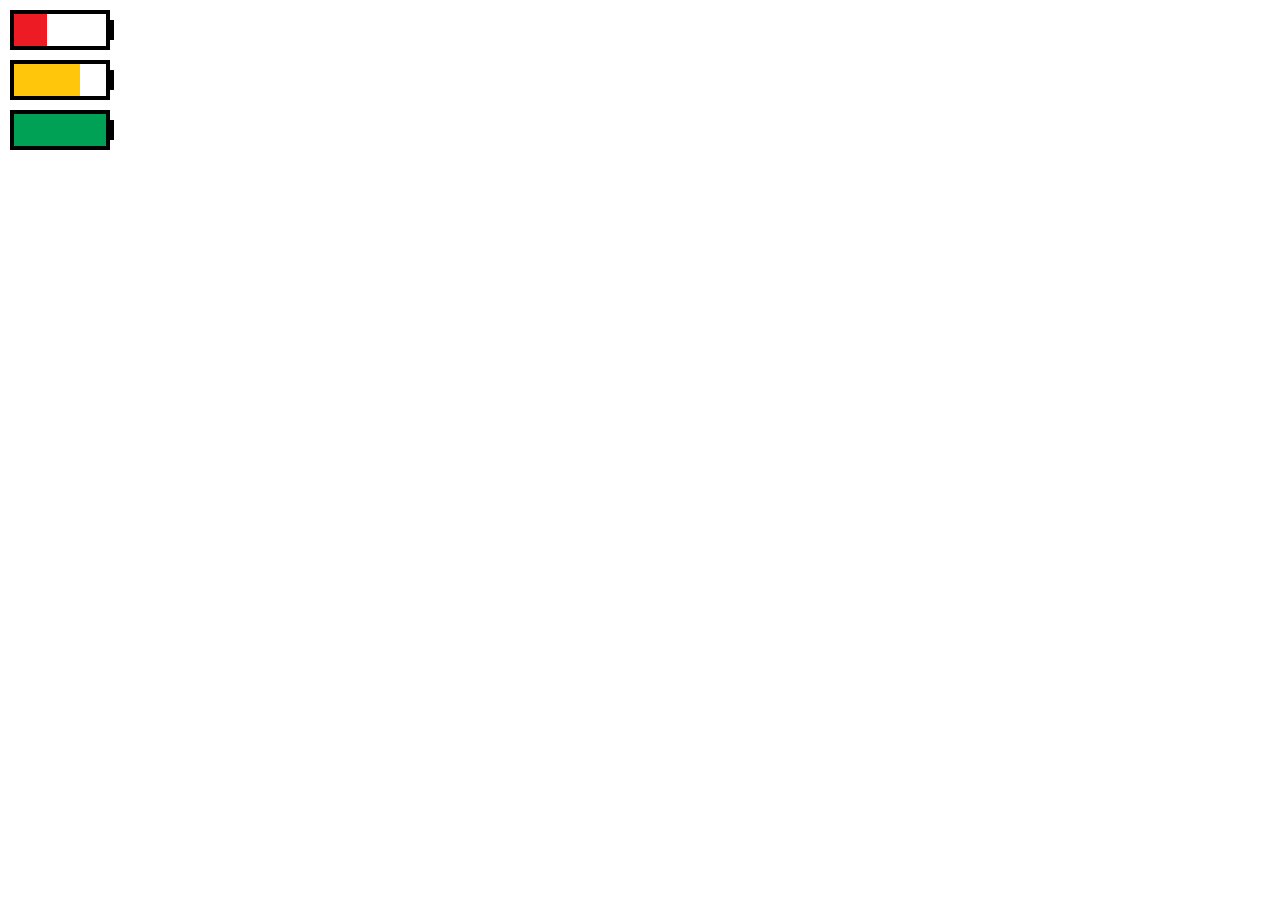
<file: battery/index.html>
<!DOCTYPE html>
<html lang="UK">
    <head>
    	<title>Battery</title>
    	<meta charset="utf-8">
    	<link rel="stylesheet" href="styles/styles.css" />
   	</head>
    <body>
    	<div class="battery-top"></div>
    	<div class="battery-mid"></div>
    	<div class="battery-bottom"></div>
	</body>   
</html>
</file>
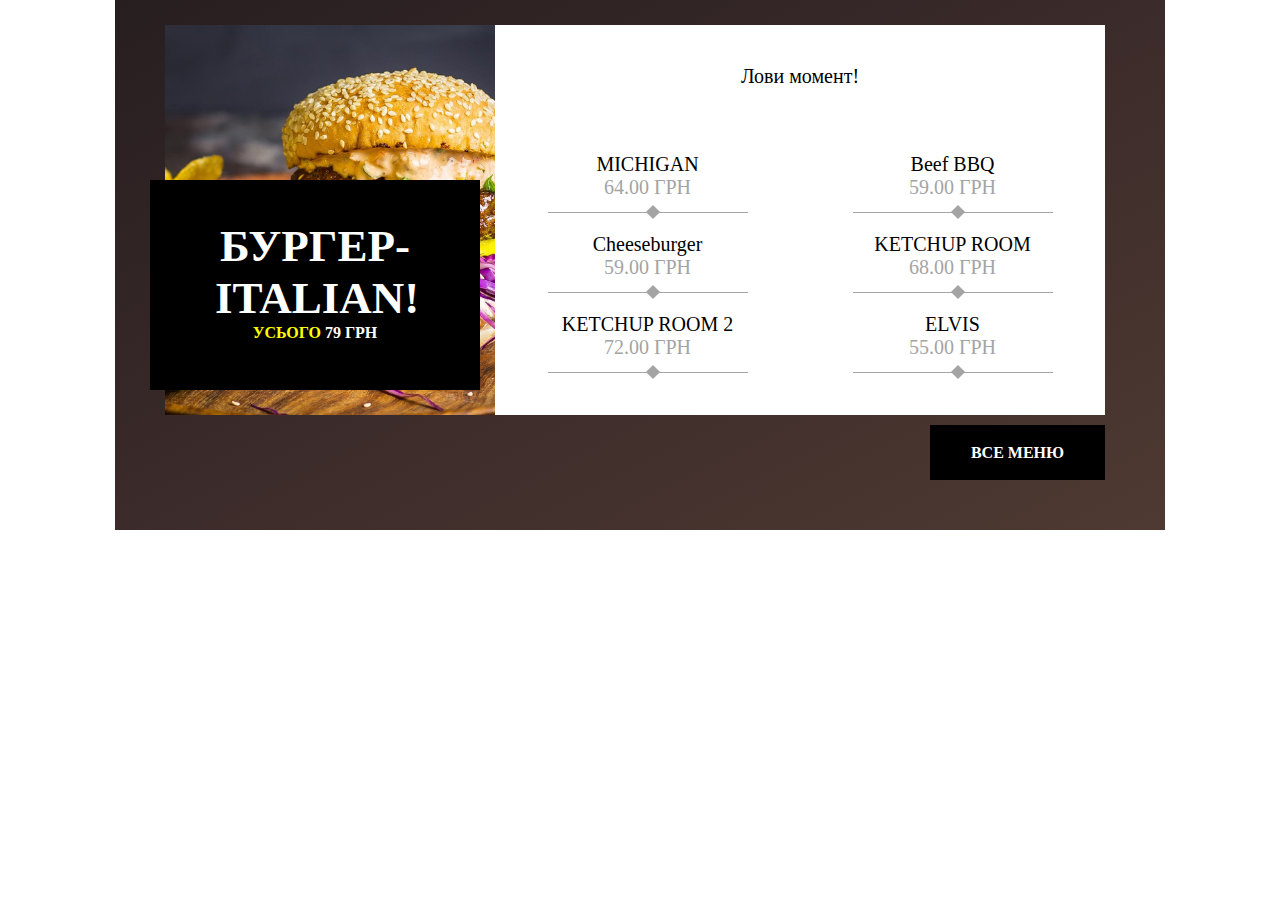
<file: burger/index.html>
<!DOCTYPE html>
<html lang="UK">
    <head>
    	<title>Burger</title>
    	<meta charset="utf-8">
    	<link rel="stylesheet" href="styles/styles.css" />
   	</head>
    <body>
    	<div class="fullwrap">
    		<div class="wrap">
    			<div class="burger_bg">
    				<div class="hot_offer">
    					<p>Бургер-italian!</p>
    					<p><span>Усього</span> 79 грн</p>
    				</div>
    			</div>
    			<div class="wrapper_proposes">
    				<p>Лови момент!</p>
    				<div class="proposes">
    					<div>
    						<div class="propose"><span class="uppercase">Michigan<p>64.00 грн</p></span></div>
    						<div class="propose">Cheeseburger <p><span class="uppercase">59.00 грн</span></p></div>
    						<div class="propose"><span class="uppercase">Ketchup room 2<p>72.00 грн</p></span></div>
    					</div>
    					<div>
    						<div class="propose">Beef <span class="uppercase">bbq<p>59.00 грн</p></span></div>
    						<div class="propose"><span class="uppercase">Ketchup room<p>68.00 грн</p></span></div>
    						<div class="propose"><span class="uppercase">Elvis<p>55.00 грн</p></span></div>
    					</div>
    				</div>
    			</div>
    		</div>
    		<div class="all_menu">
    			Все меню
    		</div>
    	</div>   
    </body>   
</html>
</file>
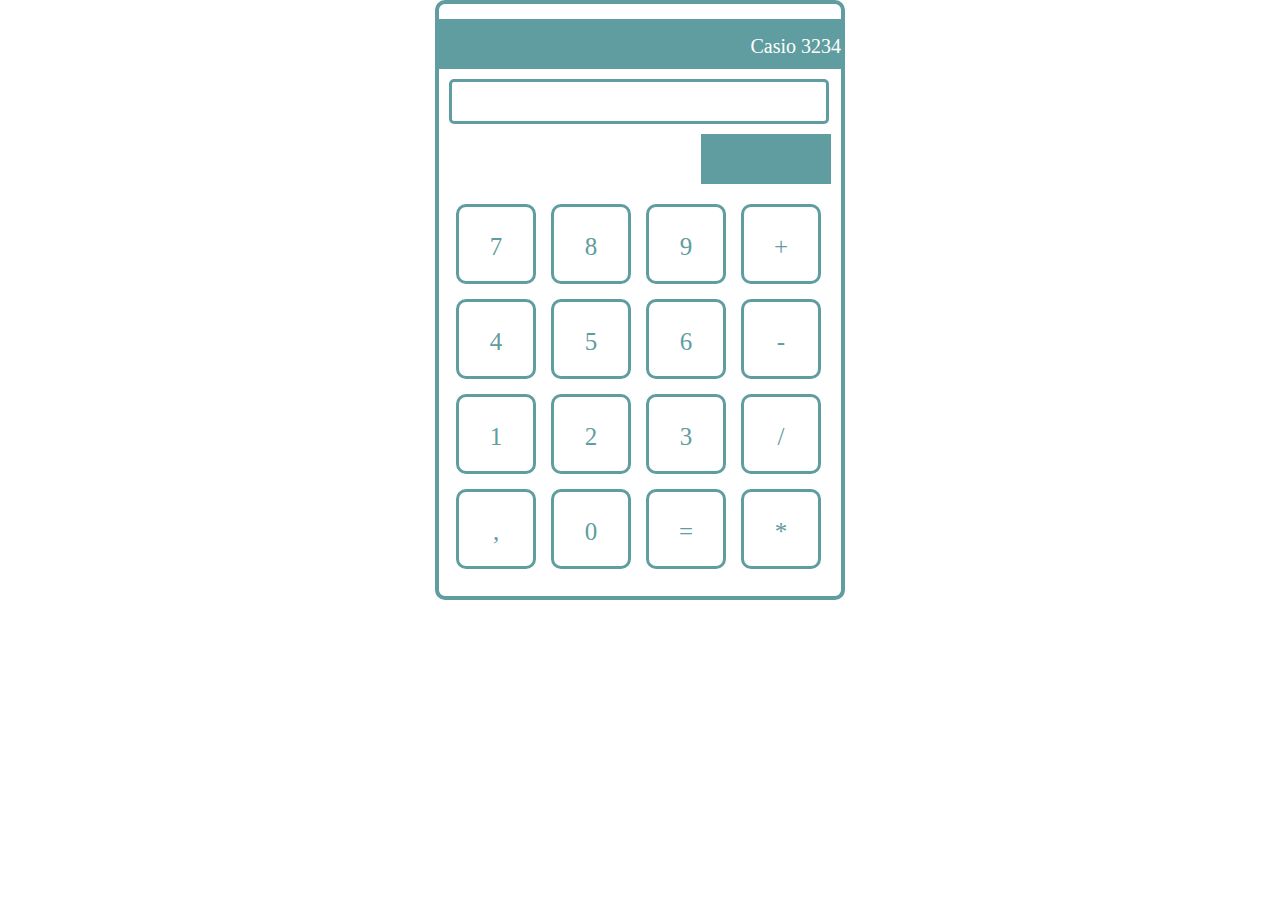
<file: calculator/index.html>
<!DOCTYPE html>
<html lang="UK">
    <head>
    	<title>Basic layout</title>
    	<meta charset="utf-8">
    	<link rel="stylesheet" href="styles/styles.css" />
   	</head>
    <body>
    	<div class="fullwrap">
    		<div class="name">Casio 3234</div>
    		<input type="text" name="text" dir="rtl">
    		<div class="battery"></div>
    		<div class="clearfix"></div>
    		<div class="row">
    			<div class="figure">7</div>
    			<div class="figure">8</div>
    			<div class="figure">9</div>
    			<div class="figure">+</div>
    			<div class="clearfix"></div>
    		</div>
    		<div class="row">
    			<div class="figure">4</div>
    			<div class="figure">5</div>
    			<div class="figure">6</div>
    			<div class="figure">-</div>
    			<div class="clearfix"></div>
    		</div>
    		<div class="c"></div>
    		<div class="row">
    			<div class="figure">1</div>
    			<div class="figure">2</div>
    			<div class="figure">3</div>
    			<div class="figure">/</div>
    			<div class="clearfix"></div>
    		</div>
    		<div class="row">
    			<div class="figure">,</div>
    			<div class="figure">0</div>
    			<div class="figure">=</div>
    			<div class="figure">*</div>
    			<div class="clearfix"></div>
    		</div>
    	</div>     
    </body>   
</html>
</file>
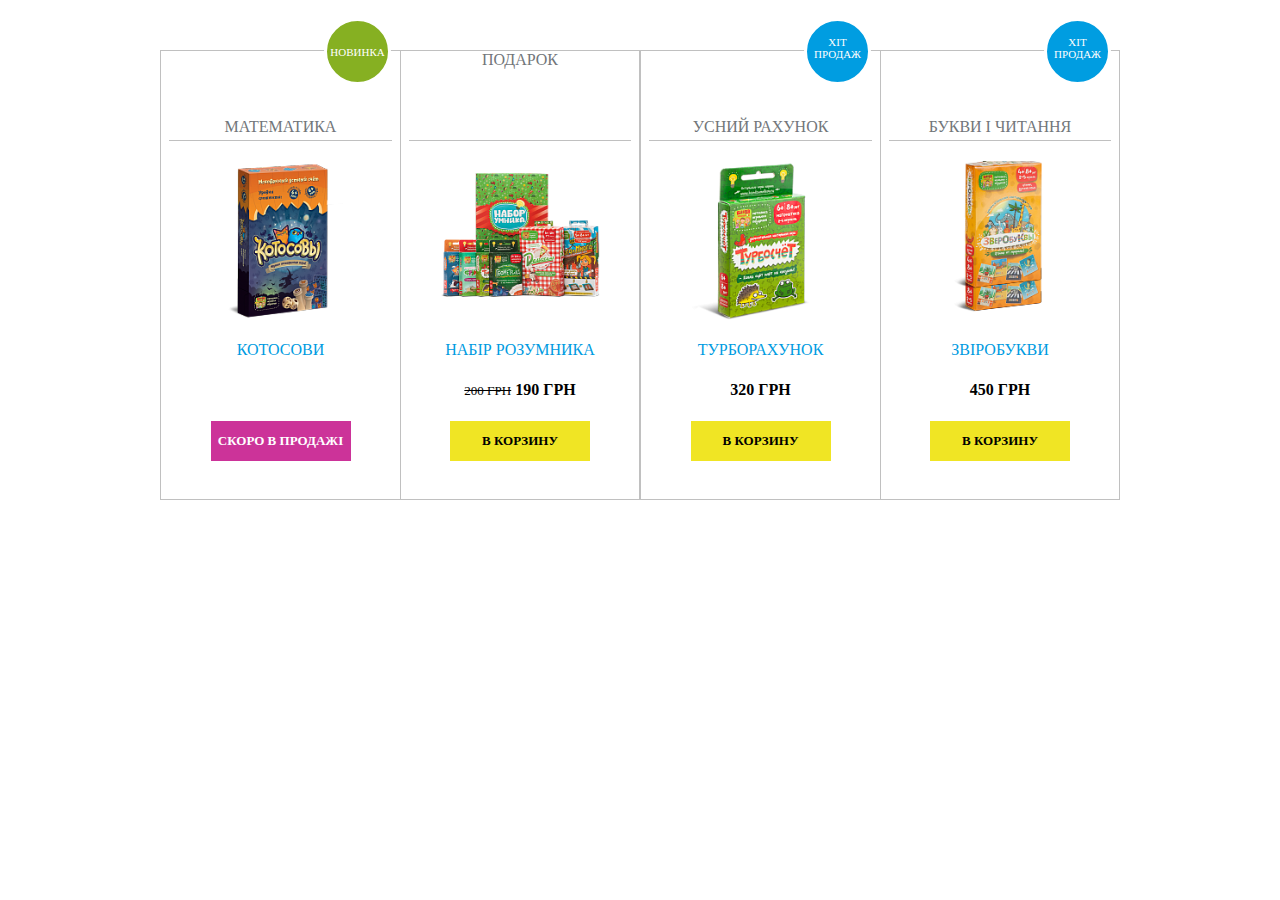
<file: catalog/index.html>
<!DOCTYPE html>
<html lang="UK">
    <head>
    	<title>Catalog</title>
    	<meta charset="utf-8">
    	<link rel="stylesheet" href="styles/styles.css"/>
   	</head>
    <body>
    	<div class="wrapper">
	        <div class="row"> 
		         <div class="product">
		        	<div class="product-title">
		         		<div class="sticker new">Новинка</div>
		         		<div class="title">Математика</div>
		         	</div>
		         	<div class="product-image"><img src="images/math.png" alt=""></div>
		         	<div class="product-name">Котосови</div>
		         	<div class="product-btn"><a href="#" class="btn soon">Скоро в продажі</a></div>
		         </div>
		         <div class="product">
		         	<div class="product-title">
		         		<div class="title">Подарок</div>
		         	</div>
		         	<div class="product-image"><img src="images/g1.png" alt=""></div>
		         	<div class="product-name">Набір розумника</div>
		         	<div class="product-price"><span>200 грн</span> 190 грн </div>
		         	<div class="product-btn"><a href="#" class="btn">В корзину</a></div>
		         </div>
		    </div>
		    <div class="row">     
		         <div class="product">
		         	<div class="product-title">
		         		<div class="sticker">Хіт продаж</div>
		         		<div class="title">Усний рахунок</div>
		            </div>
		         	<div class="product-image"><img src="images/tc.png" alt=""></div>
		         	<div class="product-name">Турборахунок</div>
		         	<div class="product-price">320 грн</div>
		         	<div class="product-btn"><a href="#" class="btn">В корзину</a></div>
		         </div>
		         <div class="product">
		         	<div class="product-title">
		         		<div class="sticker">Хіт продаж</div>
		         		<div class="title">Букви і читання</div>
		         	</div>
		         	<div class="product-image"><img src="images/zb.png" alt=""></div>
		         	<div class="product-name">Звіробукви</div>
		         	<div class="product-price">450 грн</div>
		         	<div class="product-btn"><a href="#" class="btn">В корзину</a></div>
		         </div>
		    </div>
		</div>         
    </body>   
</html>
</file>
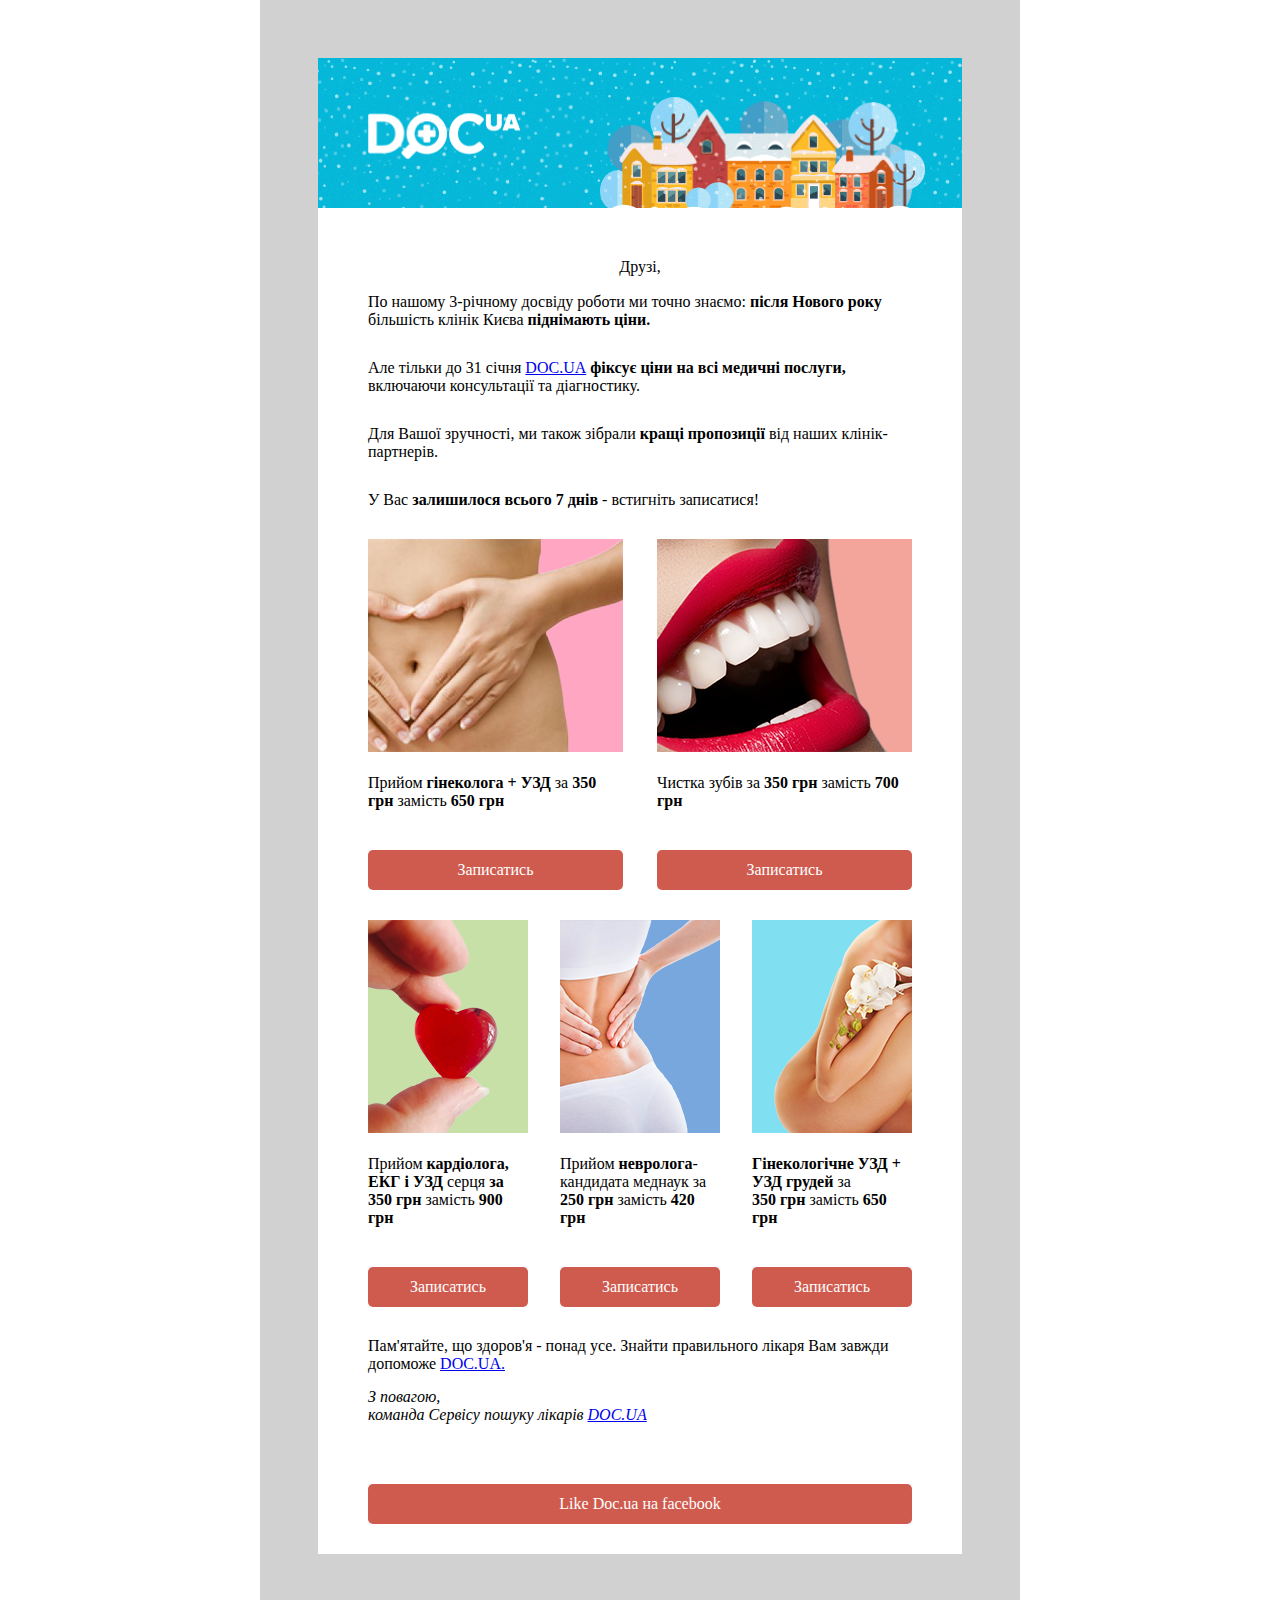
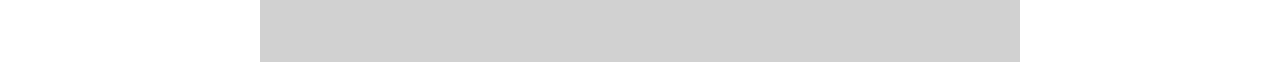
<file: doc/index.html>
<!DOCTYPE html>
<html lang="UK">
    <head>
    	<title>doc</title>
    	<meta charset="utf-8">
    	<link rel="stylesheet" href="styles/styles.css" />
   	</head>
    <body>
    	<div class="main-wrap">
    			<div class="header-bg"></div>
    		<div class="wrap">
    			<div>
    				<p class="text-center">Друзі,</p>
					<p class="main-text">По нашому 3-річному досвіду роботи ми точно знаємо:<span class="text-bold"> після Нового року </span>більшість клінік Києва <span class="text-bold"> піднімають ціни.</span></p>
					<p class="main-text">Але тільки до 31 січня <a href="#">DOC.UA</a><span class="text-bold"> фіксує ціни на всі медичні послуги,</span> включаючи консультації та діагностику.</p>
					<p class="main-text">Для Вашої зручності, ми також зібрали<span class="text-bold"> кращі пропозиції </span>від наших клінік-партнерів.</p>
					<p class="main-text">У Вас <span class="text-bold"> залишилося всього 7 днів</span> - встигніть записатися!</p>
					<div class="row">
						<div class="propose">
							<div class="propose-image"><img src="images/i1.png" alt="" width="255px"></div>
							<div class="propose-text">Прийом <span class="text-bold">гінеколога + УЗД</span> за <span class="text-bold">350 грн</span> замість <span class="text-bold">650 грн</span></div>
							<a class="btn" href="#">Записатись</a>
						</div>	
						<div class="propose">
							<div class="propose-image"><img src="images/i2.png" alt="" width="255px"></div>
							<div class="propose-text">Чистка зубів за <span class="text-bold">350 грн</span> замість <span class="text-bold">700 грн</span></div>
							<a class="btn" href="#">Записатись</a>
						</div>	
					</div>		
					<div class="row">
						<div class="propose_two">
							<div class="propose-image"><img src="images/i3.png" alt="" width="160px"></div>
							<div class="propose-text">Прийом <span class="text-bold">кардіолога, ЕКГ і УЗД</span> серця <span class="text-bold">за 350 грн</span> замість <span class="text-bold">900 грн</span></div>
							<a class="btn" href="#">Записатись</a>
						</div>
						<div class="propose_two">
							<div class="propose-image"><img src="images/i4.png" alt="" width="160px"></div>
							<div class="propose-text">Прийом <span class="text-bold">невролога</span>-кандидата меднаук за <span class="text-bold">250 грн</span> замість <span class="text-bold">420 грн</span></div>
							<a class="btn" href="#">Записатись</a>	
						</div>
						<div class="propose_two">
							<div class="propose-image"><img src="images/i5.png" alt="" width="160px"></div>
							<div class="propose-text">
							<span class="text-bold">Гінекологічне УЗД + УЗД грудей</span> за<br><span class="text-bold">350 грн</span> замість <span class="text-bold">650<br>грн</span></div>
							<a class="btn" href="#">Записатись</a>
						</div>
					</div>
								<div>
									<p>Пам'ятайте, що здоров'я - понад усе. Знайти правильного лікаря Вам завжди допоможе <a href="#">DOC.UA.</a></p>
									<p class="text-italic">З повагою,<br>команда Сервісу пошуку лікарів <a href="#">DOC.UA</a></p>
									<a class="btn" href="#">Like Doc.ua на facebook</a>
								</div>
    			</div>
    		</div>
    	</div>     
    </body>   
</html>
</file>
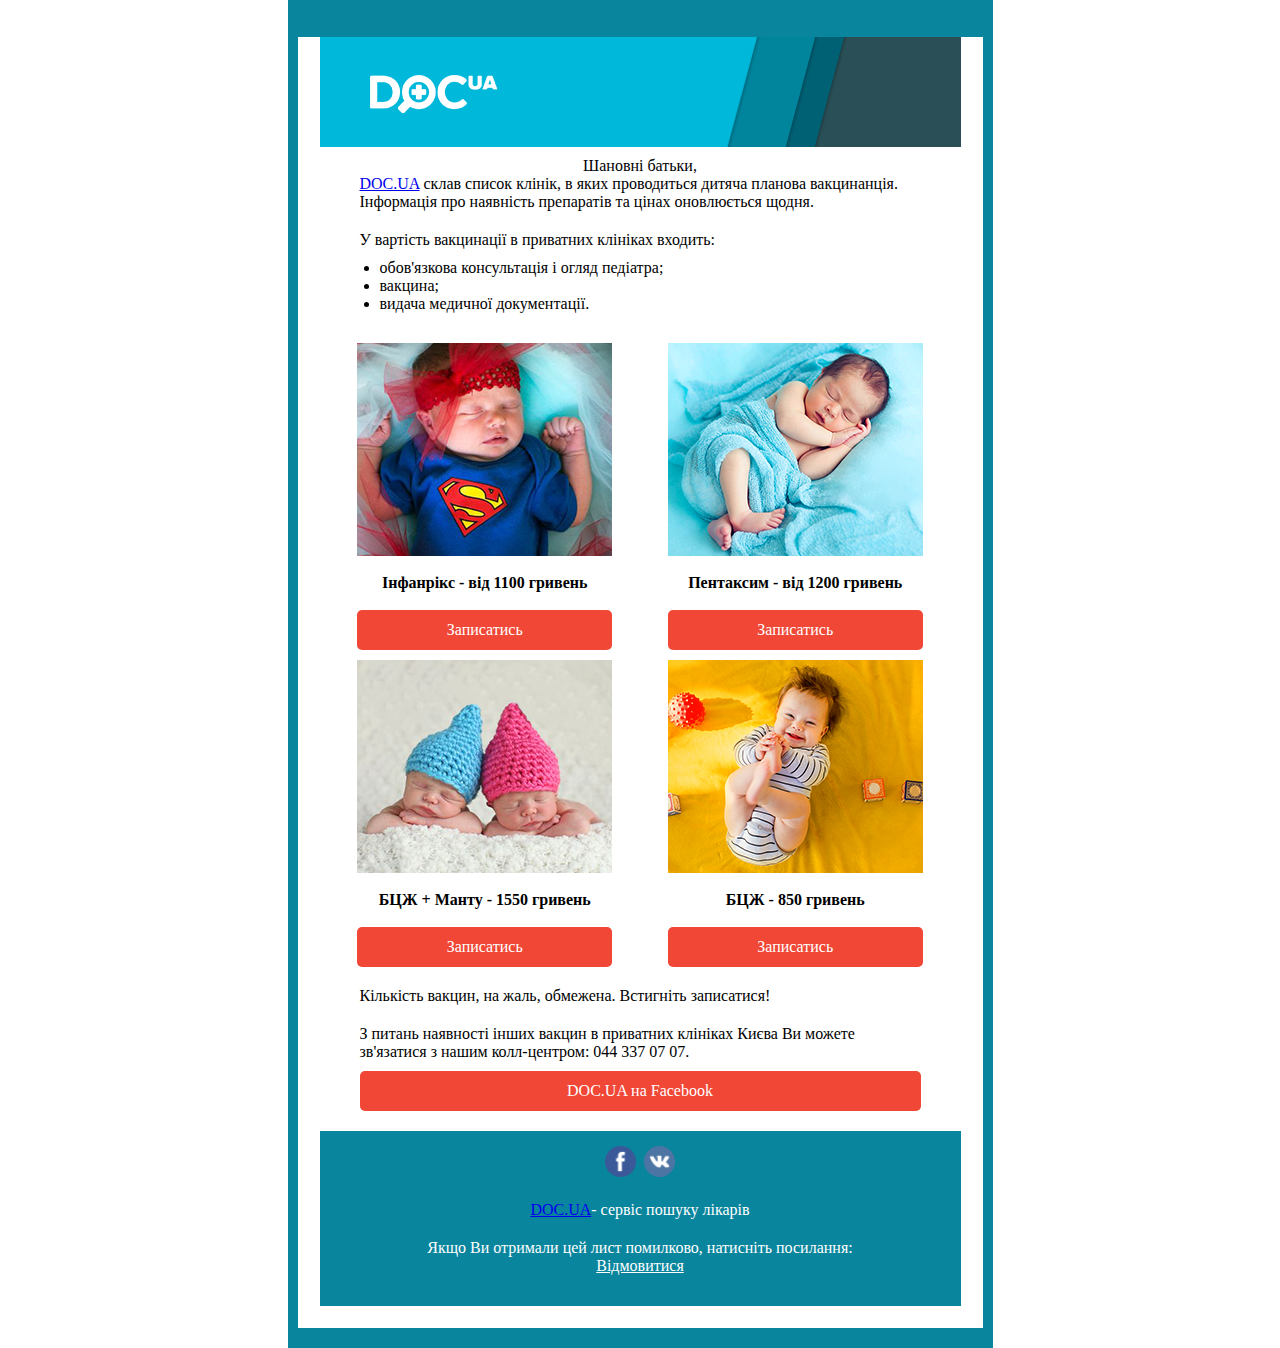
<file: doc_ua2/index.html>
<!DOCTYPE html>
<html lang="UK">
    <head>
    	<title>Doc ua2</title>
    	<meta charset="utf-8">
    	<link rel="stylesheet" href="styles/styles.css" />
   	</head>
    <body>
    	<div class="main_wrap">
    		<div class="wrap">
    			<div class="header">
    				
    			</div>
    			<section class="main-text">
    				<p>
    					<span>Шановні батьки,</span><a href="#">DOC.UA</a> склав список клінік, в яких проводиться дитяча планова вакцинанція. Інформація про наявність препаратів та цінах оновлюється щодня.
    				</p>
    				<p>
    					У вартість вакцинації в приватних клініках входить:
    				</p>	
    				<ul>
    					<li>обов'язкова консультація і огляд педіатра;</li>
    					<li>вакцина;</li>
    					<li>видача медичної документації.</li>
    				</ul>		
    			</section>
    			<section class="proposes">
    				<div class="row">
    					<div class="propose-item">
    						<div class="propose-item_img">
    							<img src="images/i1.png" alt="">
    						</div>
    						<div class="propose-item_text">
    							Інфанрікс - від 1100 гривень
    						</div>
    						<div class="propose-item_btn">
    							<a href="#" class="btn">Записатись</a>
    						</div>
    					</div>
    					<div class="propose-item">
    						<div class="propose-item_img">
    							<img src="images/i2.png" alt="">
    						</div>
    						<div class="propose-item_text">
    							Пентаксим - від 1200 гривень
    						</div>
    						<div class="propose-item_btn">
    							<a href="#" class="btn">Записатись</a>
    						</div>
    					</div>
    				</div>
    				<div class="row">
    					<div class="propose-item">
    						<div class="propose-item_img">
    							<img src="images/i3.png" alt="">
    						</div>
    						<div class="propose-item_text">
    							БЦЖ + Манту - 1550 гривень
    						</div>
    						<div class="propose-item_btn">
    							<a href="#" class="btn">Записатись</a>
    						</div>
    					</div>
    					<div class="propose-item">
    						<div class="propose-item_img">
    							<img src="images/i4.png" alt="">
    						</div>
    						<div class="propose-item_text">
    							БЦЖ - 850 гривень
    						</div>
    						<div class="propose-item_btn">
    							<a href="#" class="btn">Записатись</a>
    						</div>
    					</div>
    				</div>		
  				</section>
  				<section class="main-text">
  						<p>Кількість вакцин, на жаль, обмежена. Встигніть записатися!</p>
  						<p>З питань наявності інших вакцин в приватних клініках Києва Ви можете зв'язатися з нашим колл-центром: 044 337 07 07.</p>
  						<div>
  							<a href="#" class="btn">DOC.UA на Facebook</a>
  						</div>
  				</section>
  				<footer>
  					<div class="icons">
  						<a href="#"><img src="images/facebook.png" alt=""></a> &nbsp;&nbsp;
  						<a href=""><img src="images/vk.png" alt=""></a>
   					</div>
  					<p>
  						<a href="#">DOC.UA</a>- сервіс пошуку лікарів
  					</p>	
					<p>
						Якщо Ви отримали цей лист помилково, натисніть посилання:<span><a href="#">Відмовитися</a></span>
					</p>		
  				</footer>	
    		</div>
    	</div>   
    </body>   
</html>
</file>
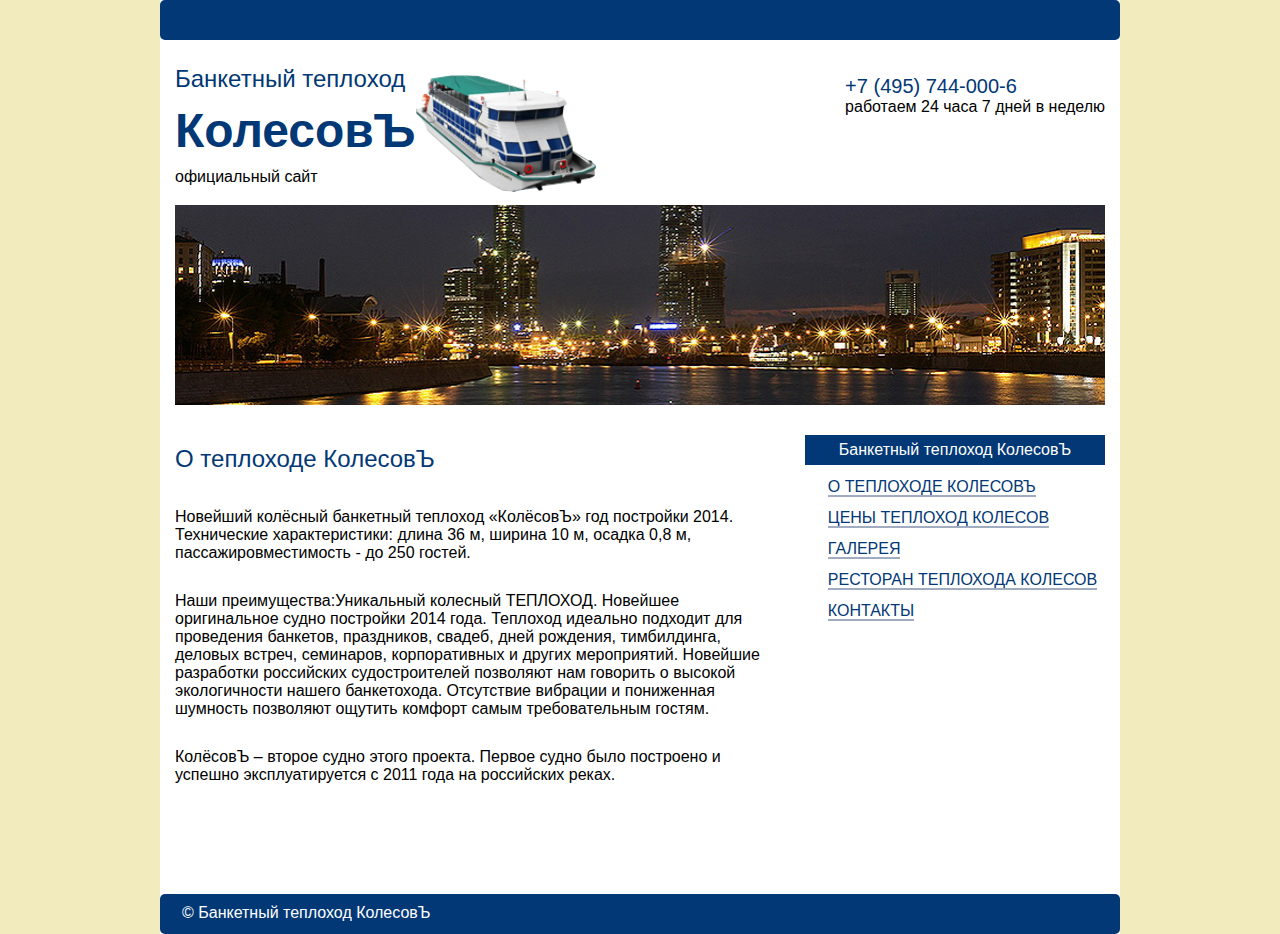
<file: kolesov/index.html>
<!DOCTYPE html>
<html lang="UK">
    <head>
    	<title>Kolesov</title>
    	<meta charset="utf-8">
    	<link rel="stylesheet" href="styles/styles.css" />
   	</head>
    <body>
    	<div class="main-wrap">
    		<header>
    			<div class="top-name">
    				<p><span>Банкетный теплоход</span></p>
    				<h1><a href="#">КолесовЪ</a></h1>
    				<p>официальный сайт</p>
    			</div>
    			<div class="logo">
    				<a href="#"><img src="img/logo.png" alt=""></a>
    			</div>
    			<div class="contacts">
    				<div><a href="tel:+74957440006">+7 (495) 744-000-6</a></div>
    				<div>работаем 24 часа 7 дней в неделю</div>
    			</div>
    			<div class="clearfix"></div>
    		</header>
    		<main>
	    		<div >
	    			<img src="img/i1.png" alt="">	
	    		</div>
	    		<div class="wrapper">
	    			<div class="menu">
	    				<div class="name-menu">Банкетный теплоход КолесовЪ</div>
	    				<ul>
	    					<li><a href="#">О теплоходе КолесовЪ</a></li>
	    					<li><a href="#">Цены Теплоход Колесов</a></li>
	    					<li><a href="#">Галерея</a></li>
	    					<li><a href="#">Ресторан теплохода Колесов</a></li>
	    					<li><a href="#">Контакты</a></li>
	    				</ul>
	    			</div>	
	    			<div class="information">
	    				<p><span>О теплоходе КолесовЪ</span></p>
	    				<p>
	    					Новейший колёсный банкетный теплоход «КолёсовЪ» год постройки 2014. Технические характеристики:  длина 36 м, ширина 10 м, осадка 0,8 м, пассажировместимость - до 250 гостей. 
	    				</p>	
	    				<p>
	    					Наши преимущества:Уникальный колесный ТЕПЛОХОД. Новейшее оригинальное судно постройки 2014 года. Теплоход идеально подходит для проведения банкетов, праздников, свадеб, дней рождения, тимбилдинга, деловых встреч, семинаров, корпоративных и других мероприятий. Новейшие разработки российских судостроителей позволяют нам говорить о высокой экологичности нашего банкетохода. Отсутствие вибрации и пониженная шумность позволяют ощутить комфорт самым требовательным гостям.
	    				</p>
	    				<p>
	    					КолёсовЪ – второе судно этого проекта. Первое судно было построено и успешно эксплуатируется с 2011 года на российских реках.
	    				</p>
	    			</div>
	    		</div>	
    		</main>
    		<footer>
    			<div><a href="#">© Банкетный теплоход КолесовЪ</a></div>
    		</footer>
    	</div>   
    </body>   
</html>
</file>
<file: battery/styles/styles.css>
*{
    margin:0;
    padding:0;
    box-sizing:border-box; 
} 
.battery-top {
    width: 100px;
    height: 40px;
  	border: 4px solid black;
  	margin: 10px;
  	position: relative;
 	  box-shadow: inset 33px 0 0 0px #ed1c24;
}
.battery-mid {
    width: 100px;
    height: 40px;
 	  border: 4px solid black;
  	margin: 10px;
  	position: relative;
  	box-shadow: inset 66px 0 0 0px #ffc60b;
}
.battery-bottom {
    width: 100px;
    height: 40px;
 	  border: 4px solid black;
  	margin: 10px;
  	position: relative;
  	background: #00a055;
  	box-shadow: none;
}
div:after {
    content: "";
    position: absolute;
    top: 50%;
    right: -8px;
    display: block;
    height: 20px;
    margin-top: -10px;
    border-right: 4px solid black;
  }
</file>
<file: burger/styles/styles.css>
*{
	margin:0;
	padding:0;
	box-sizing:border-box;  
}
.fullwrap{
	background-image: linear-gradient(to left top, #4e3a32, #45322e, #3b2b2a, #312425, #271e20);
	margin: 0 auto;
	width: 1050px;
	min-height: 530px;
}
.wrap{
	display: flex;
	padding: 25px 50px 0px 50px;
}
.burger_bg{
	background-image: url("../burger_bg.jpg");
	background-repeat: no-repeat;
	background-size: cover;
	background-position: center;
	width: 330px;
	height: 390px;
}
.hot_offer{
	background-color: black;
	height: 210px;
	color: #fff;
	font-weight: bold;
	text-transform: uppercase;
	text-align: center;
	padding: 40px 65px 35px;
	position: relative;
	top: 155px;
	right: 15px;
}
.wrapper_proposes{
	height: 390px;
	width: 610px;
	background-color: #fff;
	text-align: center;
	font-size: 20px;
	padding-top: 40px; 
}
.proposes{
	display: flex;
	justify-content: space-around;
	padding-top: 45px;
}
.propose{
	height: 80px;
	width: 200px;
	border-bottom: 1px solid #a4a4a4;
	padding: 20px 0px;
}
.uppercase{
	text-transform: uppercase;
}
.propose p {
	color: #a4a4a4;
}
.hot_offer p:first-child{
	font-size: 45px;
}
.all_menu{
	height: 55px;
	width: 175px;
	background-color: black;
	color: #fff;
	float: right;
	margin: 10px 60px 50px 0px;
	text-align: center;
	line-height: 55px;
	text-transform: uppercase;
	font-weight: bold;
}
.propose:after{
	background-color: #a4a4a4;
    content: "";
    display: block;
    height: 10px;
    width: 10px;
    transform: rotate(45deg);
    position: relative;
    left: 100px;
    bottom: -8px;
}
.hot_offer span{
	color: yellow;
}
</file>
<file: calculator/styles/styles.css>
*{
	margin:0;
	padding:0;
	box-sizing:border-box;  
}
.fullwrap{
	margin: 0 auto;
	border: 4px solid #5f9da0;
	border-radius: 10px;
	width: 410px;
	height: 600px;
}
.name{
	background-color: #5f9da0;
	height: 50px;
	text-align: right;
	line-height: 55px;
	color: #fff;
	margin-top: 15px;
	font-size: 20px; 
}
input{
	width: 380px;
	height: 45px;
	border: 3px solid #5f9da0;
	border-radius: 5px;
	margin: 10px 10px;
}
.battery{
	background-color: #5f9da0;
	height: 50px;
	width: 130px;
	margin-bottom: 20px;
	margin-right: 10px;
	float: right; 
}
.figure{
	float: left;
	border: 3px solid #5f9da0;
	border-radius: 10px;
	height: 80px;
	width: 80px;
	color:  #5f9da0;
	line-height: 80px;
	text-align: center;
	margin-right: 15px;
	font-size: 25px;
}
.figure:nth-child(4n){
	margin: 0px;
}
.clearfix{
	clear: both;
}
.row{
	padding: 0px 17px 15px 17px;
}
.figure:hover{
	background-color: #5f9da0;
	color: #fff; 
}
.figure:active{
	background-color: #5f9da0;
	color: red;
}
</file>
<file: catalog/styles/styles.css>
*{
	margin:0;
	padding:0;
	box-sizing:border-box;  
}
img{
	display: block;
	max-width: 180px;
	height: 160px;
	margin: 0 auto;
}
.product{
	width: 240px;
	min-height: 450px;
	border: 1px solid #c0c0c0;
	padding: 0 8px;
	margin: 0 auto;
	margin-top: 50px; 
}
.product-title{
	height: 90px;
	border-bottom: 1px solid #c0c0c0; 
}
.title{
	text-transform: uppercase;
	text-align: center;
	color: #72767a;
	padding-bottom: 20px;
}
.sticker{
	height: 67px;
	width: 67px;
	border-radius: 50%;
	border: 3px solid #fff;
	color: #fff;
	text-align: center;
	text-transform: uppercase;
	font-size: 11px;
	padding: 15px 0;
	position: relative;
	top: -33.5px;
	right: -155px;
	background-color: #009de1;
}
.new{
	background-color: #86b022;
	padding: 25px 0;
}
.product-image{
	padding-top: 20px;
	height: 160px;
}
.product-name{
	height: 20px;
	color: #009be1;
	text-transform: uppercase;
	text-align: center;
	padding-top: 40px;
}
.product-price{
	height: 20px;
	text-align: center;
	text-transform: uppercase;
	font-weight: bold;
	padding-top: 40px;
}
span{
	font-weight: normal;
	text-decoration: line-through;
	font-size: 13px;
}
.product-btn{
	padding-top: 40px;
	padding-bottom: 30px;
}
.btn{
	margin: 0 auto;
	display: block;
	height: 40px;
	width: 140px;
	text-align: center;
	line-height: 40px;
	text-decoration: none;
	text-transform: uppercase;
	font-weight: 600;
	font-size: 13px;
	color: #000;
	background-color: #f0e524;
}
.soon{
	background-color: #cc3399;
	color: #fff;
	position: relative;
	top: 40px;
	cursor: default;
}
@media screen and (min-width: 480px) {
	.row{
		display: flex;
	}
}
@media screen and (min-width: 480px ) and (max-width: 500px) {
	.row{
		display: flex;
	}
	.product:first-child{
		border-right: none;
	}
}
@media screen and (min-width: 960px ) {
	.wrapper{
		display: flex;
		justify-content: center;
	}
	.product{
		border-right: none;
	}
	.product:last-child{
		border-right: 1px solid #c0c0c0;
	}
}
</file>
<file: doc/styles/styles.css>
*{
	margin:0;
	padding:0;
	box-sizing:border-box;
}  
.main-wrap{
	margin: 0 auto;
	width: 760px;
	background-color: #d1d1d1;
	padding: 58px 58px 108px 58px;
}
.header-bg{
	background-image: url('../images/header_bg.gif');
	height: 150px;
	background-size: cover;
}
.wrap{
	padding: 50px 50px 30px 50px;
	background-color: #fff;
}
.text-center{
	text-align: center;
	padding-bottom: 17px;
}
.main-text{
	padding-bottom: 30px;
}
.text-bold{
	font-weight: bold;
}
.row{
	display: flex;
	justify-content: space-between;
	padding-bottom: 30px;
	min-height: 350px;
}
.btn {
	display: block;
	height: 40px;
	text-decoration: none;
	border-radius: 5px;
	background-color: #cf5b4e;
	color: #fff;
	text-align: center;
	line-height: 40px;
}
.propose{
	width: 255px;
}
.propose_two{
	width: 160px;
}
.propose-image{
	padding-bottom: 18px;
}
.propose-text{
	padding-bottom: 40px;
}
.text-italic{
	font-style: italic;
	padding-top: 15px;
	padding-bottom: 60px;
}
</file>
<file: doc_ua2/styles/styles.css>
*{
	margin:0;
	padding:0;
	box-sizing:border-box;  
}
img{
	display: block;
	width: 100%;
}
.main_wrap{
	max-width: 705px;
	margin: 0 auto;
	background-color: #09859d;
}
.wrap{
	background-color: #fff;
}
.header{
	min-height: 110px;
	background-image: url(../images/header.png);
	background-repeat: no-repeat;
	background-size: cover;
}
section{
	padding: 0 10px;
}
span:first-child{
	display: block;
	text-align: center;
}
ul{
	padding-left: 20px;
}
.proposes{
	padding-top: 10px;
}
.propose-item{
	display: flex;
	flex-direction: column;
	justify-content: space-between;
	max-width: 255px;
	margin: 0 auto;
	min-height: 307px;
	margin-bottom: 10px;
}
.propose-item_text{
	font-weight: bold;
	text-align: center;
}
.btn{
	display: block;
	height: 40px;
	border-radius: 5px;
	color: #fff;
	text-decoration: none;
	text-align: center;
	line-height: 40px;
	background-color: #f04736;
}
footer{
	height: 175px;
	background-color: #09859d;
	color: #fff;
	text-align: center;
}
.main-text{
	padding-bottom: 30px;
}
.icons{
	margin: 0 auto;
	height: 60px;
	width: 70px;
	display: flex;
	padding: 15px 0px 0px;
}
p{
	padding: 10px 0px;
}
span a{
	color: #fff;
}
@media screen and (min-width: 600px) {
	.row{
		display: flex;
		justify-content: space-around;
	}
	.main_wrap{
		padding: 37px 10px 20px;
	}
	.wrap{
		padding: 0px 22px 22px;
	}
	.main-text{
		padding: 0 40px 0;
		margin-bottom: 20px;
	}
}
</file>
<file: kolesov/styles/styles.css>
:root{
	--main-color: #023875;
}
*{
	margin:0;
	padding:0;
	box-sizing:border-box;  
}
body{
	font-family: Arial;
	background-color: #f2ebbd;
}
.main-wrap{
	margin: 0 auto;
	background-color: #fff;
}
.main-wrap:before{
	content: "";
	display: block;
	height: 10px;
	border-radius: 2px;
	background-color: var(--main-color);
}
.main-wrap:after{
	content: "";
	display: block;
	height: 15px;
	border-radius: 2px;
	background-color: var(--main-color);
}
/*------------------HEADER--------------------*/
header{
	text-align: center;
}
img{
	display: block;
	width: 100%;
}
.logo{
	margin: 0 auto;
	width: 180px;
	padding-top: 10px;
}
.contacts{
	padding: 10px 0 10px;
}
span{
	font-size: 24px;
	color: var(--main-color);
}
h1 > a{
	text-decoration: none;
	color: var(--main-color);
}
.contacts div > a{
	font-size: 20px;
	color: var(--main-color);
	text-decoration: none;
}
/*------------------MAIN------------------*/
main{
	padding: 0px 10px;
}
.menu{
	display: flex;
	flex-direction: column;
	align-items: center;
	padding-top: 10px;
}
.name-menu{
	background-color: var(--main-color);
	color: #fff;
	height: 30px;
	line-height: 30px;
	width: 300px;
	text-align: center;
}
ul > li{
	list-style: none;
	padding: 20px 0 0 15px;
}
li > a{
	color: var(--main-color);
	text-decoration: none;
	text-transform: uppercase;
	border-bottom: 2px solid #a1acc0;
}
li > a:active{
	color: red;
	background-color: #839192; 
}
li > a:hover{
	background-color: #839192; 
}
.information p{
	padding-top: 10px;
	font-size: 16px;
}
.information p:last-child{
	padding-bottom: 20px;
}
footer{
	position: absolute;
}
footer div{
	padding-left: 22px;
	position: relative;
	bottom: 1px;
}
footer a{
	text-decoration: none;
	color: #fff;
}

@media screen and (min-width: 720px){
	header{
		text-align: left;
		min-height: 165px;
		padding: 25px 15px 0 15px;
	}	 
	.top-name{
		float: left;
	}
	.logo{
		float: left;
	}
	.contacts{
		float: right;
	}
	.clearfix{
		clear: both;
	}
	main{
		padding: 0 15px 0 15px;
	}
	.menu{
		padding-top: 20px;
	}
	.information > p{
		padding-bottom: 20px;
	}
}	
@media screen and (min-width: 960px){
	.main-wrap{
		width: 960px;
		min-height: 900px;
	}
	.main-wrap:before{
		height: 40px;
		border-radius: 5px;
	}
	.main-wrap:after{
		height: 40px;
		padding-left: 22px; 
		line-height: 40px;
		font-size: 14px;
		border-radius: 5px;
	}
	h1{
		padding: 10px 0 10px;
		font-size: 48px; 
	}
	.wrapper{
		display: flex;
		flex-direction: row-reverse;
	}
	.information > p:first-child{
		padding: 40px 0 25px; 
	}
	.information > p{
		padding-bottom: 20px;
	}
	.information > p:last-child{
		padding-bottom: 110px;
	}
	.menu{
		padding: 30px 0 0 30px;
	}	 
	ul > li{
		padding-top: 13px;
	}
	footer div{
		position: relative;
		top: 10px;
	}	
}
</file>
